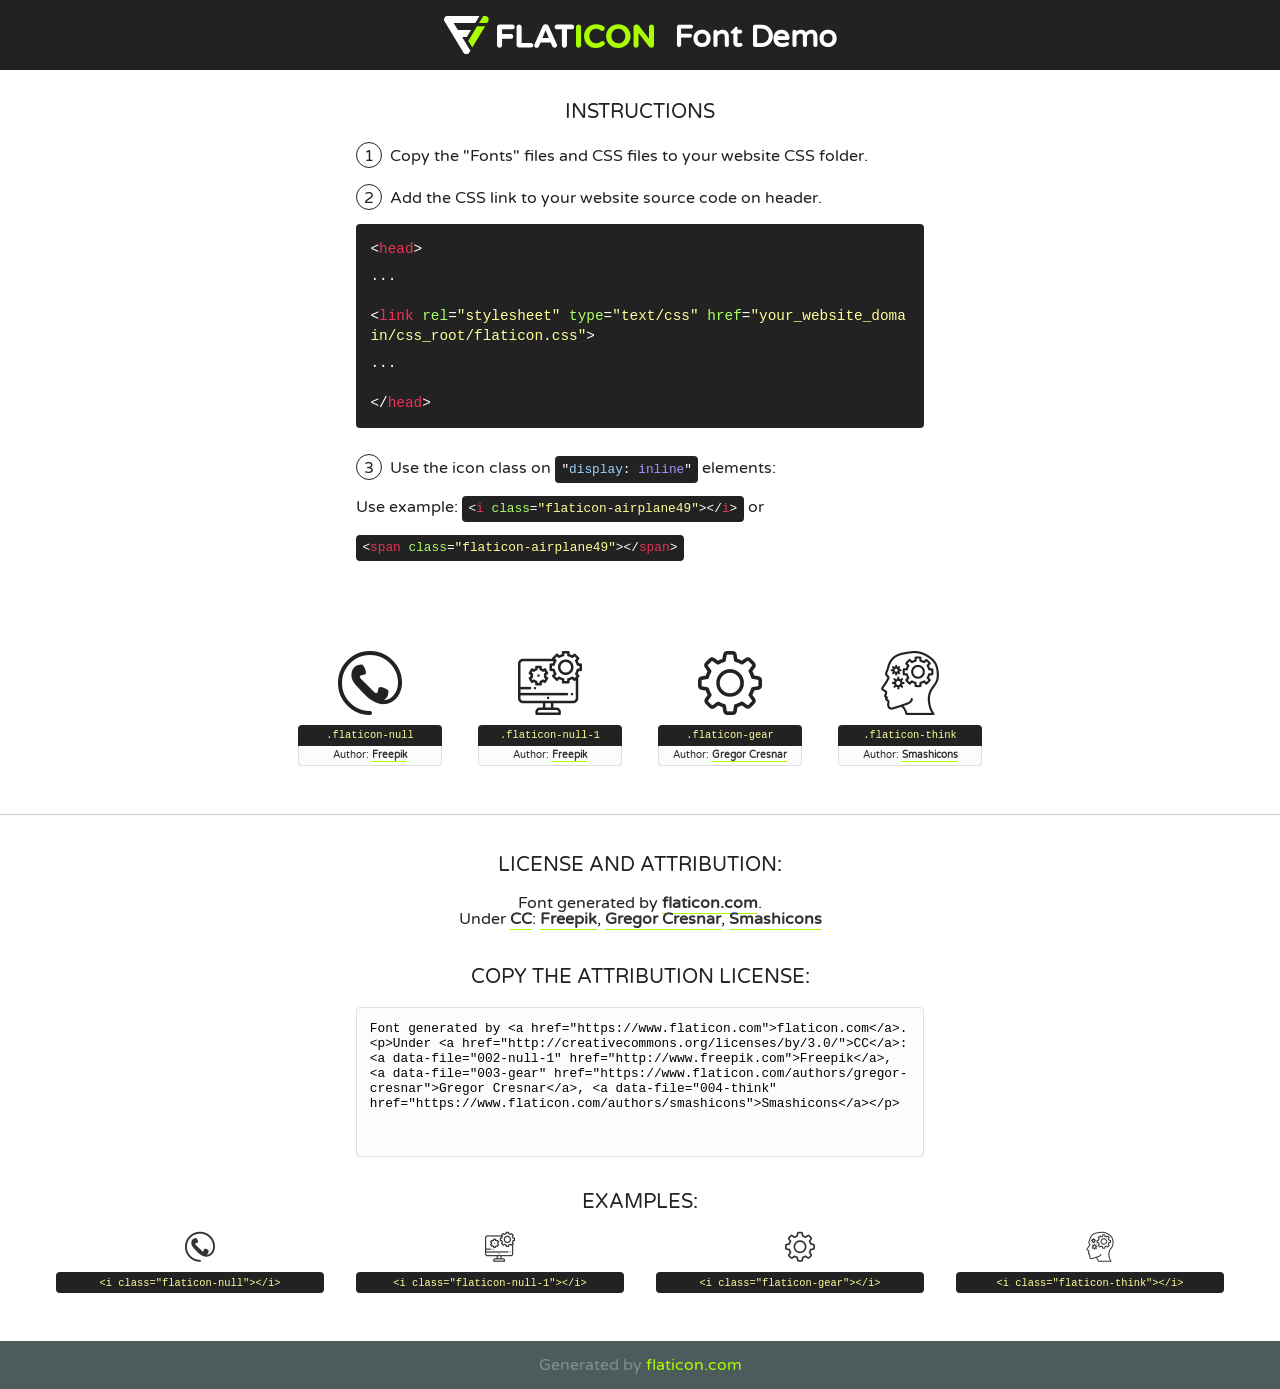
<file: Front-End/static/assets/fonts/flaticon.html>
<!DOCTYPE html>
<!--
  Flaticon icon font: Flaticon
  Creation date: 02/06/2020 05:24
-->
<html>
<!DOCTYPE html>
<html>

<head>
    <title>Flaticon WebFont</title>
    <link href="http://fonts.googleapis.com/css?family=Varela+Round" rel="stylesheet" type="text/css" />
    <link rel="stylesheet" type="text/css" href="flaticon.css">
    <meta charset="UTF-8">
    <style>
    html, body, div, span, applet, object, iframe,
    h1, h2, h3, h4, h5, h6, p, blockquote, pre,
    a, abbr, acronym, address, big, cite, code,
    del, dfn, em, img, ins, kbd, q, s, samp,
    small, strike, strong, sub, sup, tt, var,
    b, u, i, center,
    dl, dt, dd, ol, ul, li,
    fieldset, form, label, legend,
    table, caption, tbody, tfoot, thead, tr, th, td,
    article, aside, canvas, details, embed, 
    figure, figcaption, footer, header, hgroup, 
    menu, nav, output, ruby, section, summary,
    time, mark, audio, video {
        margin: 0;
        padding: 0;
        border: 0;
        font-size: 100%;
        font: inherit;
        vertical-align: baseline;
    }
    /* HTML5 display-role reset for older browsers */
    article, aside, details, figcaption, figure, 
    footer, header, hgroup, menu, nav, section {
        display: block;
    }
    body {
        line-height: 1;
    }
    ol, ul {
        list-style: none;
    }
    blockquote, q {
        quotes: none;
    }
    blockquote:before, blockquote:after,
    q:before, q:after {
        content: '';
        content: none;
    }
    table {
        border-collapse: collapse;
        border-spacing: 0;
    }
    body {
        font-family: 'Varela Round', Helvetica, Arial, sans-serif;
        font-size: 16px;
        color: #222;
    }
    a {
        color: #333;
        border-bottom: 1px solid #a9fd00;
        font-weight: bold;
        text-decoration: none;
    }
    * {
        -moz-box-sizing: border-box;
        -webkit-box-sizing: border-box;
        box-sizing: border-box;
        margin: 0;
        padding: 0;
    }
    [class^="flaticon-"]:before, [class*=" flaticon-"]:before, [class^="flaticon-"]:after, [class*=" flaticon-"]:after {
        font-family: Flaticon;
        font-size: 30px;
        font-style: normal;
        margin-left: 20px;
        color: #333;
    }
    .wrapper {
        max-width: 600px;
        margin: auto;
        padding: 0 1em;
    }
    .title {
        font-size: 1.25em;
        text-align: center;
        margin-bottom: 1em;
        text-transform: uppercase;
    }
    header {
        text-align: center;
        background-color: #222;
        color: #fff;
        padding: 1em;
    }
    header .logo {
        width: 210px;
        height: 38px;
        display: inline-block;
        vertical-align: middle;
        margin-right: 1em;
        border: none;
    }
    header strong {
        font-size: 1.95em;
        font-weight: bold;
        vertical-align: middle;
        margin-top: 5px;
        display: inline-block;
    }
    .demo {
        margin: 2em auto;
        line-height: 1.25em;
    }
    .demo ul li {
        margin-bottom: 1em;
    }
    .demo ul li .num {
        color: #222;
        border-radius: 20px;
        display: inline-block;
        width: 26px;
        padding: 3px;
        height: 26px;
        text-align: center;
        margin-right: 0.5em;
        border: 1px solid #222;
    }
    .demo ul li code {
        background-color: #222;
        border-radius: 4px;
        padding: 0.25em 0.5em;
        display: inline-block;
        color: #fff;
        font-family: Consolas,Monaco,Lucida Console,Liberation Mono,DejaVu Sans Mono,Bitstream Vera Sans Mono,Courier New, monospace;
        font-weight: lighter;
        margin-top: 1em;
        font-size: 0.8em;
        word-break: break-all;
    }
    .demo ul li code.big {
        padding: 1em;
        font-size: 0.9em;
    }
    .demo ul li code .red {
        color: #EF3159;
    }
    .demo ul li code .green {
        color: #ACFF65;
    }
    .demo ul li code .yellow {
        color: #FFFF99;
    }
    .demo ul li code .blue {
        color: #99D3FF;
    }
    .demo ul li code .purple {
        color: #A295FF;
    }
    .demo ul li code .dots {
        margin-top: 0.5em;
        display: block;
    }
    #glyphs {
        border-bottom: 1px solid #ccc;
        padding: 2em 0;
        text-align: center;
    }
    .glyph {
        display: inline-block;
        width: 9em;
        margin: 1em;
        text-align: center;
        vertical-align: top;
        background: #FFF;
    }
    .glyph .glyph-icon {
        padding: 10px;
        display: block;
        font-family:"Flaticon";
        font-size: 64px;
        line-height: 1;
    }
    .glyph .glyph-icon:before {
        font-size: 64px;
        color: #222;
        margin-left: 0;
    }
    .class-name {
        font-size: 0.65em;
        background-color: #222;
        color: #fff;
        border-radius: 4px 4px 0 0;
        padding: 0.5em;
        color: #FFFF99;
        font-family: Consolas,Monaco,Lucida Console,Liberation Mono,DejaVu Sans Mono,Bitstream Vera Sans Mono,Courier New, monospace;
    }
    .author-name {
        font-size: 0.6em;
        background-color: #fcfcfd;
        border: 1px solid #DEDEE4;
        border-top: 0;
        border-radius: 0 0 4px 4px;
        padding: 0.5em;
    }
    .class-name:last-child {
        font-size: 10px;
        color:#888;
    }
    .class-name:last-child a {
        font-size: 10px;
        color:#555;
    }
    .class-name:last-child a:hover {
        color:#a9fd00;
    }
    .glyph > input {
        display: block;
        width: 100px;
        margin: 5px auto;
        text-align: center;
        font-size: 12px;
        cursor: text;
    }
    .glyph > input.icon-input {
        font-family:"Flaticon";
        font-size: 16px;
        margin-bottom: 10px;
    }
    .attribution .title {
        margin-top: 2em;
    }
    .attribution textarea {
        background-color: #fcfcfd;
        padding: 1em;
        border: none;
        box-shadow: none;
        border: 1px solid #DEDEE4;
        border-radius: 4px;
        resize: none;
        width: 100%;
        height: 150px;
        font-size: 0.8em;
        font-family: Consolas,Monaco,Lucida Console,Liberation Mono,DejaVu Sans Mono,Bitstream Vera Sans Mono,Courier New, monospace;
        -webkit-appearance: none;
    }
    .iconsuse {
        margin: 2em auto;
        text-align: center;
        max-width: 1200px;
    }
    .iconsuse:after {
        content: '';
        display: table;
        clear: both;
    }
    .iconsuse .image {
        float: left;
        width: 25%;
        padding: 0 1em;
    }
    .iconsuse .image p {
        margin-bottom: 1em;
    }
    .iconsuse .image span {
        display: block;
        font-size: 0.65em;
        background-color: #222;
        color: #fff;
        border-radius: 4px;
        padding: 0.5em;
        color: #FFFF99;
        margin-top: 1em;
        font-family: Consolas,Monaco,Lucida Console,Liberation Mono,DejaVu Sans Mono,Bitstream Vera Sans Mono,Courier New, monospace;
    }
    #footer {
        text-align: center;
        background-color: #4C5B5C;
        color: #7c9192;
        padding: 1em;
    }
    #footer a {
        border: none;
        color: #a9fd00;
        font-weight: normal;
    }
    @media (max-width: 960px) {
        .iconsuse .image {
            width: 50%;
        }
    }
    @media (max-width: 560px) {
        .iconsuse .image {
            width: 100%;
        }
    }
    </style>
</head>

<body class="characters-off">

    <header>
        <a href="https://www.flaticon.com" target="_blank" class="logo">
            <svg version="1.1" xmlns="http://www.w3.org/2000/svg" xmlns:xlink="http://www.w3.org/1999/xlink" xmlns:a="http://ns.adobe.com/AdobeSVGViewerExtensions/3.0/" viewBox="0 0 560.875 102.036" enable-background="new 0 0 560.875 102.036" xml:space="preserve">
                <defs>
                </defs>
                <g>
                    <g class="letters">
                        <path fill="#ffffff" d="M141.596,29.675c0-3.777,2.985-6.767,6.764-6.767h34.438c3.426,0,6.15,2.728,6.15,6.15
                        c0,3.43-2.724,6.149-6.15,6.149h-27.674v13.091h23.719c3.429,0,6.151,2.724,6.151,6.15c0,3.43-2.723,6.149-6.151,6.149h-23.719
                        v17.574c0,3.773-2.986,6.761-6.764,6.761c-3.779,0-6.764-2.989-6.764-6.761V29.675z"></path>
                        <path fill="#ffffff" d="M193.844,29.149c0-3.781,2.985-6.767,6.764-6.767c3.776,0,6.763,2.985,6.763,6.767v42.957h25.039
                        c3.426,0,6.149,2.726,6.149,6.153c0,3.425-2.723,6.15-6.149,6.15h-31.802c-3.779,0-6.764-2.986-6.764-6.768V29.149z"></path>
                        <path fill="#ffffff" d="M241.891,75.71l21.438-48.407c1.492-3.341,4.215-5.357,7.906-5.357h0.792
                        c3.686,0,6.323,2.017,7.815,5.357l21.439,48.407c0.436,0.967,0.701,1.845,0.701,2.723c0,3.602-2.809,6.501-6.414,6.501
                        c-3.161,0-5.269-1.845-6.499-4.655l-4.132-9.661h-27.059l-4.301,10.102c-1.144,2.631-3.426,4.214-6.237,4.214
                        c-3.517,0-6.24-2.81-6.24-6.325C241.1,77.64,241.451,76.677,241.891,75.71z M279.932,58.666l-8.521-20.297l-8.526,20.297H279.932
                        z"></path>
                        <path fill="#ffffff" d="M314.864,35.387H301.86c-3.429,0-6.239-2.813-6.239-6.238c0-3.429,2.811-6.24,6.239-6.24h39.533
                        c3.426,0,6.237,2.811,6.237,6.24c0,3.425-2.811,6.238-6.237,6.238h-13.001v42.785c0,3.773-2.99,6.761-6.764,6.761
                        c-3.779,0-6.764-2.989-6.764-6.761V35.387z"></path>
                        <path fill="#A9FD00" d="M352.615,29.149c0-3.781,2.985-6.767,6.767-6.767c3.774,0,6.761,2.985,6.761,6.767v49.024
                        c0,3.773-2.987,6.761-6.761,6.761c-3.781,0-6.767-2.989-6.767-6.761V29.149z"></path>
                        <path fill="#A9FD00" d="M374.132,53.836v-0.179c0-17.481,13.178-31.801,32.065-31.801c9.22,0,15.459,2.458,20.557,6.238
                        c1.402,1.054,2.637,2.985,2.637,5.357c0,3.692-2.985,6.59-6.681,6.59c-1.845,0-3.071-0.702-4.044-1.319
                        c-3.776-2.813-7.729-4.393-12.562-4.393c-10.364,0-17.831,8.611-17.831,19.154v0.173c0,10.542,7.291,19.329,17.831,19.329
                        c5.715,0,9.492-1.756,13.359-4.834c1.049-0.874,2.458-1.491,4.039-1.491c3.429,0,6.325,2.813,6.325,6.236
                        c0,2.106-1.056,3.78-2.282,4.834c-5.539,4.834-12.036,7.733-21.878,7.733C387.572,85.464,374.132,71.493,374.132,53.836z"></path>
                        <path fill="#A9FD00" d="M433.009,53.836v-0.179c0-17.481,13.79-31.801,32.766-31.801c18.981,0,32.592,14.143,32.592,31.628v0.173
                        c0,17.483-13.785,31.807-32.769,31.807C446.625,85.464,433.009,71.32,433.009,53.836z M484.224,53.836v-0.179
                        c0-10.539-7.725-19.326-18.626-19.326c-10.893,0-18.449,8.611-18.449,19.154v0.173c0,10.542,7.73,19.329,18.626,19.329
                        C476.676,72.986,484.224,64.378,484.224,53.836z"></path>
                        <path fill="#A9FD00" d="M506.233,29.321c0-3.774,2.99-6.763,6.767-6.763h1.401c3.252,0,5.183,1.583,7.029,3.953l26.093,34.265
                        V29.059c0-3.692,2.99-6.677,6.681-6.677c3.683,0,6.671,2.985,6.671,6.677v48.934c0,3.78-2.987,6.765-6.764,6.765h-0.436
                        c-3.257,0-5.188-1.581-7.034-3.953l-27.056-35.492v32.944c0,3.687-2.985,6.676-6.678,6.676c-3.683,0-6.673-2.989-6.673-6.676
                        V29.321z"></path>
                    </g>
                    <g class="insignia">
                        <path fill="#ffffff" d="M48.372,56.137h12.517l11.156-18.537H37.186L25.688,18.539h57.825L94.668,0H9.271
                        C5.925,0,2.842,1.801,1.198,4.716c-1.644,2.907-1.593,6.482,0.134,9.343l50.38,83.501c1.678,2.781,4.689,4.476,7.938,4.476
                        c3.246,0,6.257-1.695,7.935-4.476l2.898-4.804L48.372,56.137z"></path>
                        <g class="i">
                            <path fill="#A9FD00" d="M93.575,18.539h0.031v0.004l21.652,0.004l2.705-4.488c1.727-2.861,1.778-6.436,0.133-9.343
                            C116.454,1.801,113.371,0,110.026,0h-5.294L93.575,18.539z"></path>
                            <polygon fill="#A9FD00" points="88.291,27.356 64.725,66.486 75.519,84.404 109.942,27.356"></polygon>
                        </g>
                    </g>
                </g>
            </svg>
        </a>
        <strong>Font Demo</strong>
    </header>


    <section class="demo wrapper">

        <p class="title">Instructions</p>

        <ul>
            <li>
                <span class="num">1</span>Copy the "Fonts" files and CSS files to your website CSS folder.
            </li>
            <li>
                <span class="num">2</span>Add the CSS link to your website source code on header.
                <code class="big">
                    &lt;<span class="red">head</span>&gt;
                    <br/><span class="dots">...</span>
                    <br/>&lt;<span class="red">link</span> <span class="green">rel</span>=<span class="yellow">"stylesheet"</span> <span class="green">type</span>=<span class="yellow">"text/css"</span> <span class="green">href</span>=<span class="yellow">"your_website_domain/css_root/flaticon.css"</span>&gt;
                    <br/><span class="dots">...</span>
                    <br/>&lt;/<span class="red">head</span>&gt;
                </code>
            </li>

            <li>
                <p>
                    <span class="num">3</span>Use the icon class on <code>"<span class="blue">display</span>:<span class="purple"> inline</span>"</code> elements:
                    <br />
                    Use example: <code>&lt;<span class="red">i</span> <span class="green">class</span>=<span class="yellow">&quot;flaticon-airplane49&quot;</span>&gt;&lt;/<span class="red">i</span>&gt;</code> or <code>&lt;<span class="red">span</span> <span class="green">class</span>=<span class="yellow">&quot;flaticon-airplane49&quot;</span>&gt;&lt;/<span class="red">span</span>&gt;</code>
            </li>
        </ul>

    </section>




   <section id="glyphs">          
    
      
        <div class="glyph"><div class="glyph-icon flaticon-null"></div>
            <div class="class-name">.flaticon-null</div>
            <div class="author-name">Author: <a data-file="001-null" href="http://www.freepik.com">Freepik</a> </div> 
        </div>        
        
        <div class="glyph"><div class="glyph-icon flaticon-null-1"></div>
            <div class="class-name">.flaticon-null-1</div>
            <div class="author-name">Author: <a data-file="002-null-1" href="http://www.freepik.com">Freepik</a> </div> 
        </div>        
        
        <div class="glyph"><div class="glyph-icon flaticon-gear"></div>
            <div class="class-name">.flaticon-gear</div>
            <div class="author-name">Author: <a data-file="003-gear" href="https://www.flaticon.com/authors/gregor-cresnar">Gregor Cresnar</a> </div> 
        </div>        
        
        <div class="glyph"><div class="glyph-icon flaticon-think"></div>
            <div class="class-name">.flaticon-think</div>
            <div class="author-name">Author: <a data-file="004-think" href="https://www.flaticon.com/authors/smashicons">Smashicons</a> </div> 
        </div>        
        

    </section>



    <section class="attribution wrapper"   style="text-align:center;">

      <div class="title">License and attribution:</div><div class="attrDiv">Font generated by <a href="https://www.flaticon.com">flaticon.com</a>. <div><p>Under <a href="http://creativecommons.org/licenses/by/3.0/">CC</a>: <a data-file="002-null-1" href="http://www.freepik.com">Freepik</a>, <a data-file="003-gear" href="https://www.flaticon.com/authors/gregor-cresnar">Gregor Cresnar</a>, <a data-file="004-think" href="https://www.flaticon.com/authors/smashicons">Smashicons</a></p>  </div>
      </div>
      <div class="title">Copy the Attribution License:</div>

    <textarea onclick="this.focus();this.select();">Font generated by &lt;a href=&quot;https://www.flaticon.com&quot;&gt;flaticon.com&lt;/a&gt;. <p>Under <a href="http://creativecommons.org/licenses/by/3.0/">CC</a>: <a data-file="002-null-1" href="http://www.freepik.com">Freepik</a>, <a data-file="003-gear" href="https://www.flaticon.com/authors/gregor-cresnar">Gregor Cresnar</a>, <a data-file="004-think" href="https://www.flaticon.com/authors/smashicons">Smashicons</a></p>  
     </textarea>

    </section>

    <section class="iconsuse">

          <div class="title">Examples:</div>            
             
            <div class="image">
                <p>
                    <i class="glyph-icon flaticon-null"></i> 
                    <span>&lt;i class=&quot;flaticon-null&quot;&gt;&lt;/i&gt;</span>
                </p>
            </div>
            
            <div class="image">
                <p>
                    <i class="glyph-icon flaticon-null-1"></i> 
                    <span>&lt;i class=&quot;flaticon-null-1&quot;&gt;&lt;/i&gt;</span>
                </p>
            </div>
            
            <div class="image">
                <p>
                    <i class="glyph-icon flaticon-gear"></i> 
                    <span>&lt;i class=&quot;flaticon-gear&quot;&gt;&lt;/i&gt;</span>
                </p>
            </div>
            
            <div class="image">
                <p>
                    <i class="glyph-icon flaticon-think"></i> 
                    <span>&lt;i class=&quot;flaticon-think&quot;&gt;&lt;/i&gt;</span>
                </p>
            </div>
                       
        </div>
                            
    </section>

<div id="footer">
    <div>Generated by <a href="https://www.flaticon.com">flaticon.com</a>
    </div>
</div>



</body>
</html>
</file>
<file: Front-End/static/assets/fonts/flaticon.css>
/*
  	Flaticon icon font: Flaticon
  	Creation date: 02/06/2020 05:24
  	*/

@font-face {
  font-family: "Flaticon";
  src: url("./Flaticon.eot");
  src: url("./Flaticon.eot?#iefix") format("embedded-opentype"),
       url("./Flaticon.woff2") format("woff2"),
       url("./Flaticon.woff") format("woff"),
       url("./Flaticon.ttf") format("truetype"),
       url("./Flaticon.svg#Flaticon") format("svg");
  font-weight: normal;
  font-style: normal;
}

@media screen and (-webkit-min-device-pixel-ratio:0) {
  @font-face {
    font-family: "Flaticon";
    src: url("./Flaticon.svg#Flaticon") format("svg");
  }
}

[class^="flaticon-"]:before, [class*=" flaticon-"]:before,
[class^="flaticon-"]:after, [class*=" flaticon-"]:after {   
  font-family: Flaticon;
        font-size: 20px;
font-style: normal;
margin-left: 20px;
}

.flaticon-null:before { content: "\f100"; }
.flaticon-null-1:before { content: "\f101"; }
.flaticon-gear:before { content: "\f102"; }
.flaticon-think:before { content: "\f103"; }
</file>
